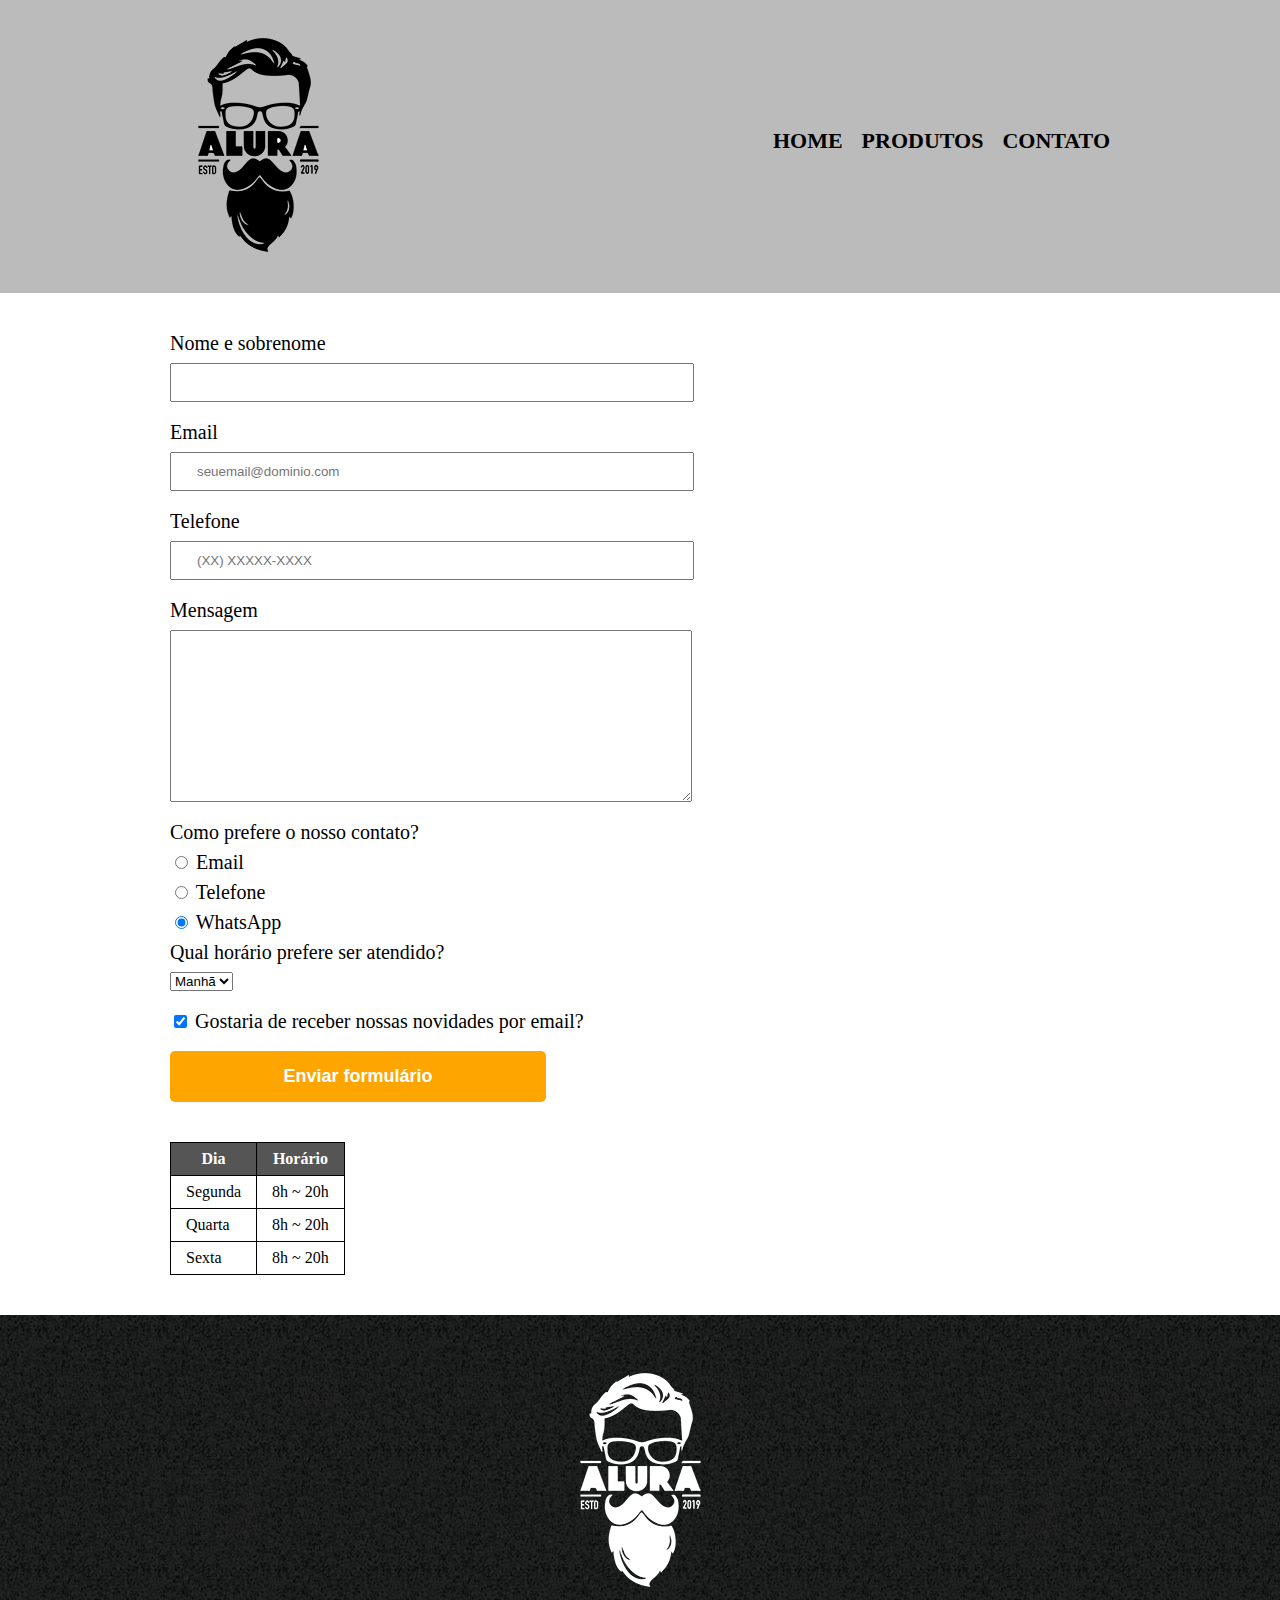
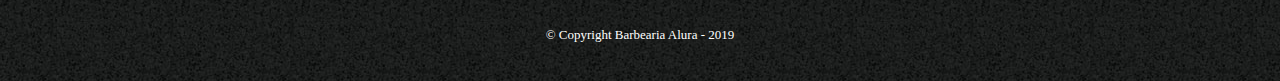
<file: contato.html>
<!DOCTYPE html>
<html>
    <head>
        <meta charset="UTF-8">
        <title>Contato - Barbearia Alura</title>

        <link rel="stylesheet" href="reset.css">
        <link rel="stylesheet" href="style.css">
    </head>
    <body>
        <header>
            <div class="caixa">
                <h1><img src="logo.png" alt="Logo da Barbearia Alura">
                </h1>

                <nav>
                    <ul>
                        <li><a href="page2.html">Home</a></li>
                        <li><a href="index.html">Produtos</a></li>
                        <li><a href="contato.html">Contato</a></li>
                    </ul>
                </nav>
            </div>
        </header>
        <main>
            <form>
                <label for="nomesobrenome">Nome e sobrenome</label>
                <input type="text" id="nomesobrenome" class="input-padrao" required>
        
                <label for="email">Email</label>
                <input type="email" id="email" class="input-padrao" required placeholder="seuemail@dominio.com">

                <label for="telefone">Telefone</label>
                <input type="tel" id="telefone" class="input-padrao" required placeholder="(XX) XXXXX-XXXX">


                <label for="mensagem">Mensagem</label>
                <textarea cols="70" rows="10" id="mensagem" class="input-padrao"></textarea>

            <fieldset>
                    <legend>Como prefere o nosso contato?</legend>
                    <label for="radio-email">
                        <input type="radio" name="contato" value="email" id="radio-email">
                        Email
                    </label>
                    
                    <label for="radio-telefone">
                        <input type="radio" name="contato" value="telefone" id="radio-telefone"> 
                        Telefone
                    </label>
                    
                    <label for="radio-whatsapp">
                        <input type="radio" name="contato" value="whatsapp" id="radio-whatsapp" checked>
                        WhatsApp
                    </label>
                
            </fieldset>

            <fieldset>
                <legend>Qual horário prefere ser atendido?</legend>
                <select>
                    <option>Manhã</option>
                    <option>Tarde</option>
                    <option>Noite</option>
                </select>
            </fieldset>

            <label class="checkbox">
                <input type="checkbox" checked>
                Gostaria de receber nossas novidades por email?
            </label>            
            
            <input type="submit" value="Enviar formulário" class="enviar">
            </form>
            <table>
                <thead>
                    <tr>
                        <th>Dia</th>
                        <th>Horário</th>
                    </tr>
                </thead>
                <tbody>
                    <tr>
                        <td>Segunda</td>
                        <td>8h ~ 20h</td>
                    </tr>
                    <tr>
                        <td>Quarta</td>
                        <td>8h ~ 20h</td>
                    </tr>
                    <tr>
                        <td>Sexta</td>
                        <td>8h ~ 20h</td>
                    </tr>
                </tbody>
            </table>
            
        </main>
        
        <footer>
            <img src="logo-branco.png" alt="Logo da Barbearia Alura">
            <p class="copyright">&copy; Copyright Barbearia Alura - 2019</p>
        </footer>
    </body>
</html>
</file>
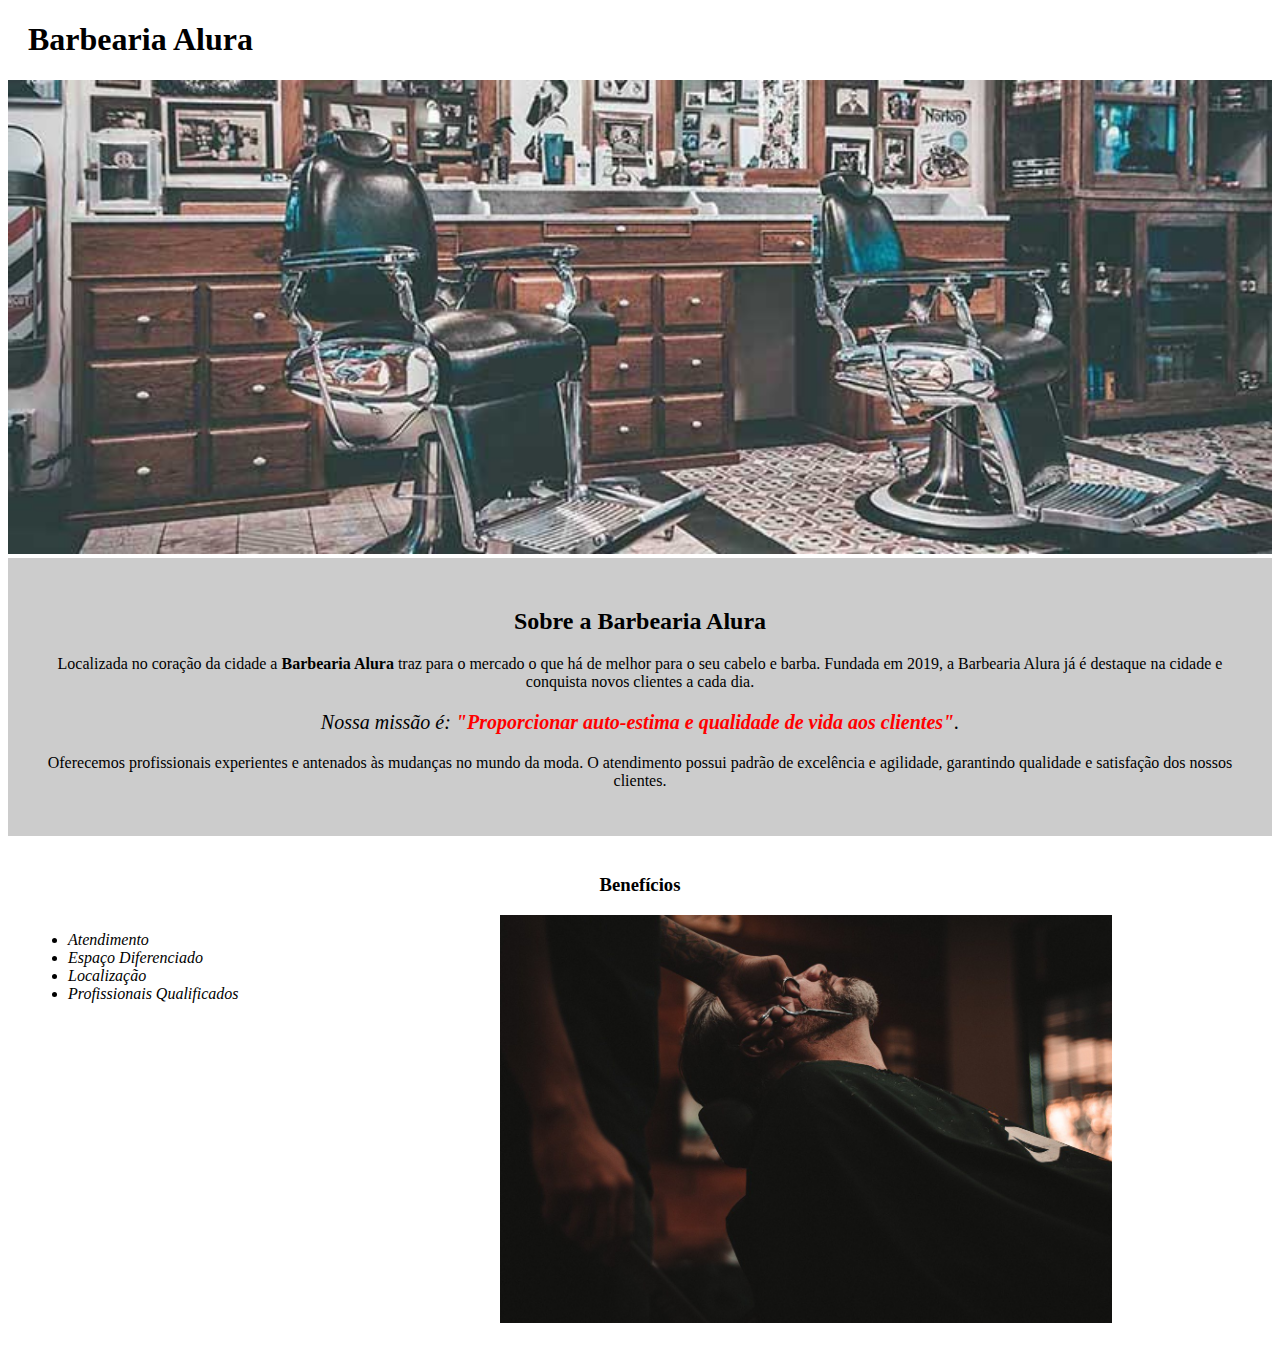
<file: page2.html>
<!DOCTYPE html>
<html lang="pt-br">
    <head>
        <meta charset="UTF-8">
        <title>Barbearia Alura</title>
        <link rel="stylesheet" href="style-home.css">
    </head>

    <body>
        <header>
            <h1 class="titulo-principal">Barbearia Alura</h1>
        </header>
    	<img id="banner" src="banner.jpg">
    	<div class="principal">
        <h2 class="titulo-centralizado">Sobre a Barbearia Alura</h2>

        <p>Localizada no coração da cidade a <strong>Barbearia Alura</strong> traz para o mercado o que há de melhor para o seu cabelo e barba. 
        Fundada em 2019, a Barbearia Alura já é destaque na cidade e conquista novos clientes a cada dia.</p>

        <p id="abluble"><em>Nossa missão é: <strong>"Proporcionar auto-estima e qualidade de vida aos clientes"</strong>.</em></p>

        <p>Oferecemos profissionais experientes e antenados às mudanças no mundo da moda. O atendimento possui padrão de excelência e agilidade, garantindo qualidade e satisfação dos nossos clientes.</p>
    </div>

    <div class="beneficios">
        <h3 class="titulo-centralizado">Benefícios</h3>

        <ul>
        	<li class="itens">Atendimento</li>
        	<li class="itens">Espaço Diferenciado</li>
        	<li class="itens">Localização</li>
        	<li class="itens">Profissionais Qualificados</li>
    	</ul>

    	<img src="beneficios.jpg" class= "imagembeneficios">
    	</div>
    </body>
</html>
</file>
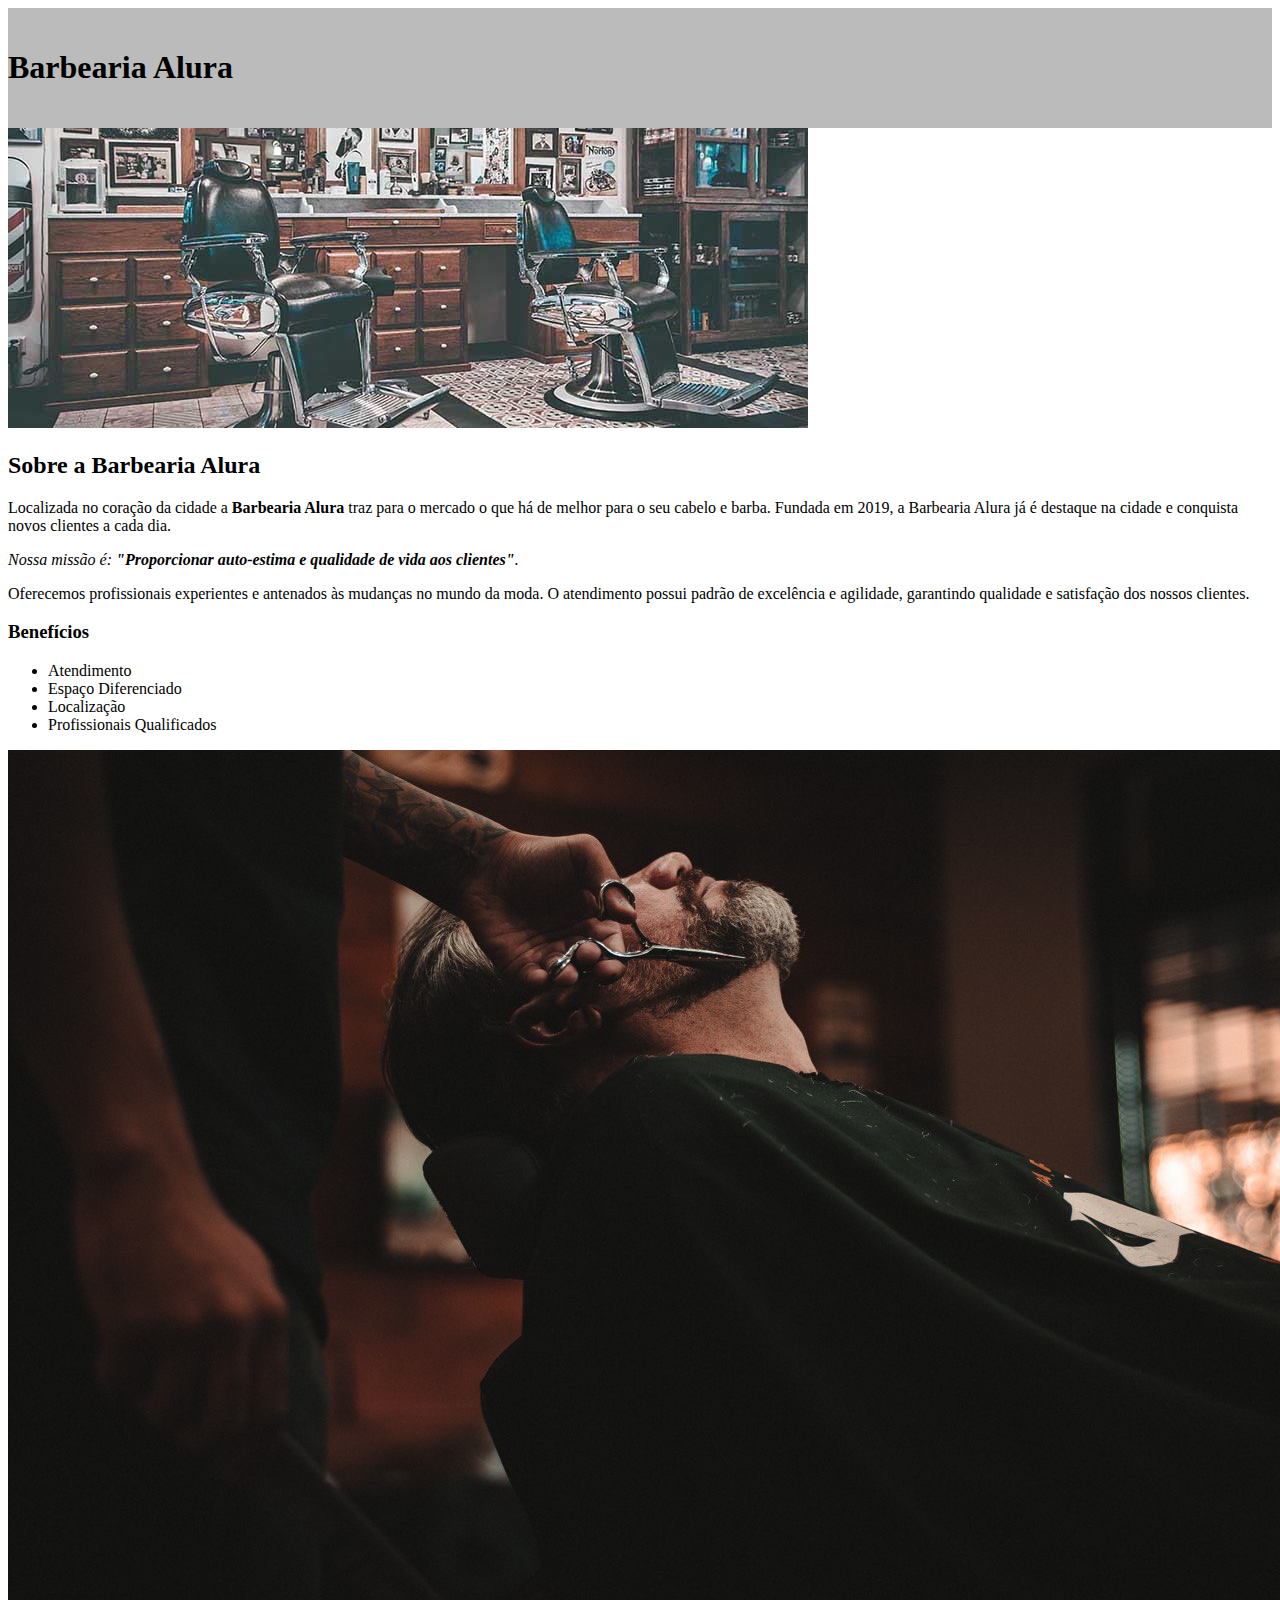
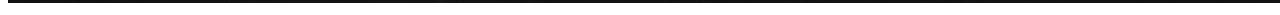
<file: ue.html>
<!DOCTYPE html>
<html lang="pt-br">
    <head>
        <meta charset="UTF-8">
        <title>Barbearia Alura</title>
        <link rel="stylesheet" href="style.css">
    </head>

    <body>
        <header>
            <h1 class="titulo-principal">Barbearia Alura</h1>
        </header>
    	<img id="banner" src="banner.jpg">
    	<div class="principal">
        <h2 class="titulo-centralizado">Sobre a Barbearia Alura</h2>

        <p>Localizada no coração da cidade a <strong>Barbearia Alura</strong> traz para o mercado o que há de melhor para o seu cabelo e barba. 
        Fundada em 2019, a Barbearia Alura já é destaque na cidade e conquista novos clientes a cada dia.</p>

        <p id="abluble"><em>Nossa missão é: <strong>"Proporcionar auto-estima e qualidade de vida aos clientes"</strong>.</em></p>

        <p>Oferecemos profissionais experientes e antenados às mudanças no mundo da moda. O atendimento possui padrão de excelência e agilidade, garantindo qualidade e satisfação dos nossos clientes.</p>
    </div>

    <div class="beneficios">
        <h3 class="titulo-centralizado">Benefícios</h3>

        <ul>
        	<li class="itens">Atendimento</li>
        	<li class="itens">Espaço Diferenciado</li>
        	<li class="itens">Localização</li>
        	<li class="itens">Profissionais Qualificados</li>
    	</ul>

    	<img src="beneficios.jpg" class= "imagembeneficios">
    	</div>
    </body>
</html>
</file>
<file: style.css>
header {
    background: #BBBBBB;
    padding: 20px 0;
}

.caixa {
    position: relative;
    width: 940px;
    margin: 0 auto;
}

nav {
    position: absolute;
    top: 110px;
    right: 0;
}

nav li {
    display: inline;
    margin: 0 0 0 15px;
}

nav a {
    text-transform: uppercase;
    color: #000000;
    font-weight: bold;
    font-size: 22px;
    text-decoration: none;
}
.produtos {
    width: 940px;
    margin: 0 auto;
    padding: 50px 0;
}

.produtos li {
    display: inline-block;
    text-align: center;
    width: 30%;
    vertical-align: top;
    margin: 0 1.5%;
    padding: 30px 20px;
    box-sizing: border-box;
    border: 2px solid #000000;
    border-radius: 10px;
}


.produtos h2 {
    font-size: 30px;
    font-weight: bold;
}

.produto-descricao {
    font-size: 18px;
}

.produto-preco {
    font-size: 22px;
    font-weight: bold;
    margin-top: 10px;
}

nav a:hover {
    color: #C78C19;
    text-decoration: underline;
}

.produtos li:hover {
    border-color: #C78C19;
}

.produtos li:active {
    border-color: #088C19;	
}

.produtos li:hover h2 {
    font-size: 34px;
}

footer {
    text-align: center;
    background: url("bg.jpg");
    padding: 40px 0;
}

.copyright {
    color: #FFFFFF;
    font-size: 13px;
    margin: 20px 0 0;
}

main {
    width: 940px;
    margin: 0 auto;
}

form {
    margin: 40px 0;
}

form label {
    display:block;
    font-size: 20px;
    margin: 0 0 10px;
}

form label, form legend {
    display:block;
    font-size: 20px;
    margin: 0 0 10px;
}

.input-padrao {
    display: block;
    margin: 0 0 20px;
    padding: 10px 25px;
    width: 50%;
}

.checkbox {
    margin: 20px 0;
}

.enviar {
    width:40%;
    padding: 15px 0;
    background: orange;
    color: white;
    font-weight: bold;
    font-size: 18px;
    border: none;
    border-radius: 5px;
    transition: 1s all;
    cursor: pointer;
}
.enviar:hover {
    background: darkorange;
    transform: scale(1.2);
}

table {
    margin: 20px 0 40px;
}

thead {
    background: #555555;
    color: white;
    font-weight: bold;
}

td, th {
    border: 1px solid #000000;
    padding: 8px 15px;
}
</file>
<file: style-home.css>
body {

}

.principal{
    background: #CCCCCC;
    padding: 30px;
}

.titulo-principal {
	padding-left: 20px;
}

#banner {
	width: 100%
}

.titulo-centralizado {
	text-align: center
}

p {
    text-align: center;
}

#abluble {
	font-size: 20px
}

em strong {
    color: #FF0000;
}

.itens {
    font-style: italic;
}

.beneficios {
    background: #FFFFFF;
    padding: 20px;
}

ul {
    display: inline-block;
    vertical-align: top;
    width: 20%;
    margin-right: 15%;
}

.imagembeneficios {
	width: 50%
}
</file>
